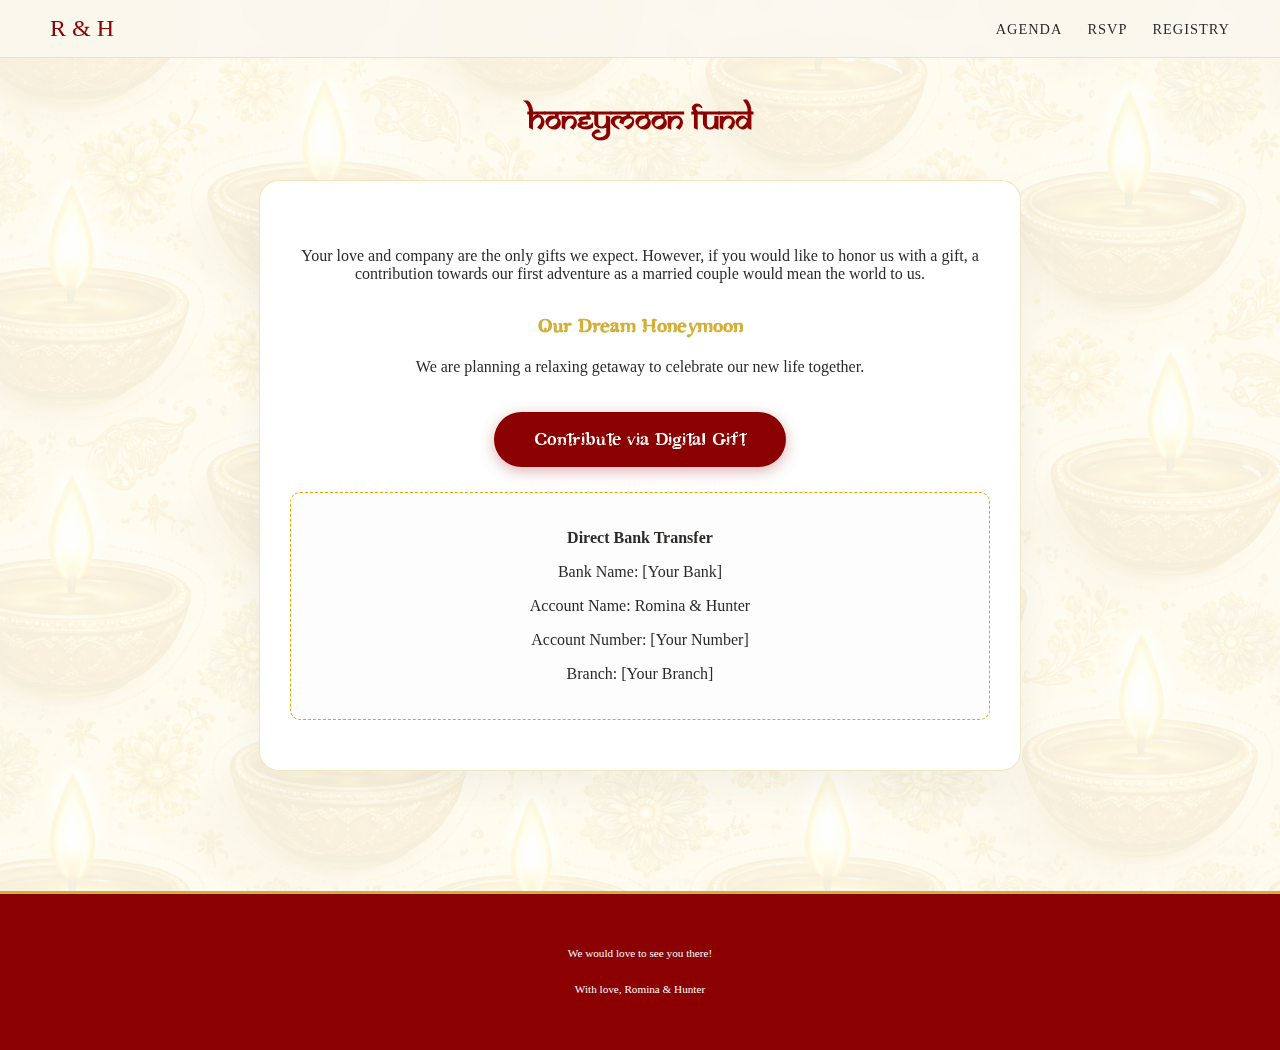
<file: html/registry.html>
<!DOCTYPE html>
<html lang="en">

<head>
    <meta charset="UTF-8">
    <meta name="viewport" content="width=device-width, initial-scale=1.0">

    <title>Registry | Romina & Hunter</title>

    <link href="https://unpkg.com/aos@2.3.1/dist/aos.css" rel="stylesheet">
    <link rel="stylesheet" href="../css/homepage.css">
</head>

<body class="registry-page">
    <nav class="navbar">
        <div class="nav-logo"><a href="../home.html" style="text-decoration:none; color:var(--desi-red);">R & H</a>
        </div>
        <ul class="nav-links">
            <li><a href="../home.html#agenda">Agenda</a></li>
            <li><a href="../home.html#rsvp">RSVP</a></li>
            <li><a href="registry.html">Registry</a></li>
        </ul>
    </nav>

    <section class="section">
        <h1 data-aos="fade-down">Honeymoon Fund</h1>
        <div class="registry-card" data-aos="zoom-in">
            <!-- <div class="registry-icon">✈️</div> -->
            <p>Your love and company are the only gifts we expect. However, if you would like to honor us with a
                gift, a
                contribution towards our first adventure as a married couple would mean the world to us.</p>

            <div class="fund-container">
                <h3>Our Dream Honeymoon</h3>
                <p>We are planning a relaxing getaway to celebrate our new life together.</p>

                <a href="YOUR_LINK_HERE" class="rsvp-button-link">Contribute via Digital Gift</a>

                <div class="bank-details">
                    <p><strong>Direct Bank Transfer</strong></p>
                    <p>Bank Name: [Your Bank]</p>
                    <p>Account Name: Romina & Hunter</p>
                    <p>Account Number: [Your Number]</p>
                    <p>Branch: [Your Branch]</p>
                </div>
            </div>
            <!-- <p style="margin-top:30px; font-style: italic; font-size: 0.8rem;">
                * We kindly request no box gifts as we will be traveling.
            </p> -->
        </div>
    </section>

    <footer class="wedding-footer">
        <p class="footer-text">
            We would love to see you there!<br><br>
            With love, Romina & Hunter
        </p>
    </footer>
    <script src="https://unpkg.com/aos@2.3.1/dist/aos.js"></script>
    <script>AOS.init();</script>
</body>

</html>
</file>
<file: css/homepage.css>
@font-face {
    font-family: 'Samarkan';
    src: url('../fonts/samarkan.ttf') format('truetype');
    font-weight: normal;
    font-style: normal;
}

@font-face {
    font-family: 'Theganesha';
    src: url('../fonts/Theganesha-V5OB.ttf') format('truetype');
    font-weight: normal;
    font-style: normal;
}

:root {
    --desi-red: #8B0000;
    --marigold: #e8a500;
    --cream: #f9f7ee;
    --gold: #D4AF37;
    --text: #2c2a28;
    --text-muted: #666;
    --border: #e0ddd6;
    --desi-red-soft: rgba(139, 0, 0, 0.08);
    --gold-soft: rgba(212, 175, 55, 0.3);
    --cream-nav: rgba(249, 247, 238, 0.9);
    --surface: #fdfdfd;
    --desi-red-shadow: rgba(139, 0, 0, 0.3);
    --marigold-glow: rgba(232, 165, 0, 0.4);
}

html {
    scroll-behavior: smooth;
}

body {
    margin: 0;
    font-family: 'Cormorant Garamond', Georgia, serif;
    background-color: var(--cream);
    color: var(--text);
    overflow-x: hidden;
}

h1 {
    font-family: 'Samarkan', serif;
    color: var(--desi-red);
}

h2 {
    font-family: 'Theganesha', serif;
    color: var(--desi-red);
}

/* Hero Section */
.hero {
    height: 100vh;
    width: 100%;
    background: url('../images/arc3.png') no-repeat center center;
    background-size: contain;

    /* This ensures the content stays in the dead center of the screen */
    display: flex;
    flex-direction: column;
    justify-content: center;
    align-items: center;

    background-color: var(--cream);
    position: relative;
    overflow: hidden;
}

.hero-overlay {
    text-align: center;
    /* Remove any large top margins that might be pushing it down/up */
    margin-top: 15%;
    /* This ensures the names and countdown stay tight together */
    display: flex;
    flex-direction: column;
    align-items: center;
    justify-content: center;
    padding-top: -10%;
}

.hero h1 {
    /* 'Kalam' for an Indian-handwritten look, or 'Pinyon Script' for royal calligraphy */
    font-family: 'Samarkan', serif;
    font-size: clamp(2.5rem, 10vw, 6rem);

    /* Elegant Gold Gradient Effect */
    background: linear-gradient(to bottom, var(--gold) 0%, #F4E07D 50%, #B8860B 100%);
    -webkit-background-clip: text;
    -webkit-text-fill-color: transparent;

    margin: 0;
    filter: drop-shadow(2px 2px 4px rgba(0, 0, 0, 0.3));
    padding-bottom: 10px;
    padding-top: 50px;
}

.hero-date {
    /* font-family: "Lavishly Yours", cursive; */
    font-family: 'Samarkan', sans-serif;
    font-size: 2rem;
    letter-spacing: 4px;
    color: var(--desi-red);
    font-weight: 500;
    margin-top: 2px;
}

.hero-name {
    font-family: 'Theganesha', sans-serif;
    font-size: 2rem;
    letter-spacing: 4px;
    color: var(--desi-red);
    font-weight: 500;
    margin-bottom: 2px;
}

/* Mobile Tweak */
@media (max-width: 1600px) {
    .hero {
        /* height: 100%;
        width: 100%; */
        /* margin-top: 10%; */
        background: url('../images/mobile-bg.png') no-repeat center center;
        background-size: cover;
        background-blend-mode: overlay;

        /* This ensures the content stays in the dead center of the screen */
        display: flex;
        flex-direction: column;
        justify-content: center;
        align-items: center;

        background-color: var(--cream);
        position: relative;
        overflow: visible;
    }

    .hero-overlay {
        text-align: center;
        /* Remove any large top margins that might be pushing it down/up */
        margin-top: 15%;
        /* This ensures the names and countdown stay tight together */
        display: flex;
        flex-direction: column;
        align-items: center;
        justify-content: center;
        /* padding-top: -10%; */
    }

    .hero h1 {
        /* 'Kalam' for an Indian-handwritten look, or 'Pinyon Script' for royal calligraphy */
        font-family: 'Samarkan', serif;
        font-size: clamp(2.5rem, 10vw, 6rem);

        /* Elegant Gold Gradient Effect */
        background: linear-gradient(to bottom, var(--gold) 0%, #F4E07D 50%, #B8860B 100%);
        -webkit-background-clip: text;
        -webkit-text-fill-color: transparent;

        margin-top: 50px;
        filter: drop-shadow(2px 2px 4px rgba(0, 0, 0, 0.3));
        padding-bottom: 10px;
        padding-top: 50px;
    }

    .hero-date {
        /* font-family: "Lavishly Yours", cursive; */
        font-family: 'Samarkan', sans-serif;
        font-size: 2rem;
        letter-spacing: 4px;
        color: var(--desi-red);
        font-weight: 500;
        margin-top: 2px;
    }

    .hero-name {
        font-family: 'Theganesha', sans-serif;
        font-size: 2rem;
        letter-spacing: 4px;
        color: var(--desi-red);
        font-weight: 500;
        margin-bottom: 2px;
    }
}

/* Agenda Section */
.section {
    padding: 80px 20px;
    text-align: center;
    max-width: 900px;
    margin: auto;
}

.agenda-item {
    display: flex;
    justify-content: space-between;
    align-items: center;
    padding: 20px;
    border-bottom: 1px solid var(--marigold);
    margin-bottom: 10px;
}

.rsvp-button-link {
    display: inline-block;
    background-color: var(--desi-red);
    color: white !important;
    /* Ensure text is white */
    padding: 15px 40px;
    border-radius: 30px;
    font-size: 1.1rem;
    text-decoration: none;
    /* Removes the underline */
    font-weight: 500;
    transition: 0.3s;
    margin-top: 20px;
    box-shadow: 0 4px 15px var(--desi-red-shadow);
    font-family: 'Theganesha', serif;
}

.rsvp-button-link:hover {
    background-color: var(--marigold);
    transform: translateY(-3px);
    box-shadow: 0 6px 20px var(--marigold-glow);
}

input,
select,
textarea {
    width: 100%;
    padding: 12px;
    margin: 10px 0;
    border: 1px solid var(--border);
    border-radius: 5px;
}

button {
    background-color: var(--desi-red);
    color: white;
    padding: 15px 40px;
    border: none;
    border-radius: 30px;
    font-size: 1.1rem;
    cursor: pointer;
    transition: 0.3s;
}

button:hover {
    background-color: var(--marigold);
    transform: scale(1.05);
}

.mandala {
    width: 80px;
    margin: 10px;
    display: block;
    filter: drop-shadow(0 0 10px rgba(212, 175, 55, 0.5));
    animation: pulse 4s infinite ease-in-out;
}

@keyframes pulse {
    0% {
        transform: scale(1);
        opacity: 0.8;
    }

    50% {
        transform: scale(1.05);
        opacity: 1;
    }

    100% {
        transform: scale(1);
        opacity: 0.8;
    }
}

#countdown {
    display: flex;
    justify-content: center;
    gap: 15px;
    margin-top: 30px;
}

.time-box {
    background: rgba(255, 255, 255, 0.9);
    /* Slight transparency */
    padding: 15px;
    border-radius: 12px;
    min-width: 75px;
    box-shadow: 0 8px 20px rgba(0, 0, 0, 0.1);
    border-bottom: 4px solid var(--marigold);
    /* Desi accent */
    text-align: center;
}

.time-box span {
    display: block;
    font-size: 2rem;
    font-weight: 700;
    color: var(--desi-red);
    line-height: 1;
}

.time-box small {
    font-size: 0.75rem;
    text-transform: uppercase;
    color: var(--text-muted);
    letter-spacing: 1px;
    margin-top: 5px;
    display: block;
}

@keyframes countdownTick {
    0% { transform: scale(1); }
    50% { transform: scale(1.1); }
    100% { transform: scale(1); }
}

.time-box.countdown-tick {
    animation: countdownTick 0.2s ease-out;
}

@media (max-width: 1600px) {
    #countdown {
        display: flex;
        justify-content: center;
        gap: 10px;
        /* margin-top: 30px; */
    }

    .time-box {
        background: rgba(255, 255, 255, 0.9);
        /* Slight transparency */
        /* padding: 15px; */
        border-radius: 12px;
        min-width: 50px;
        box-shadow: 0 8px 20px rgba(0, 0, 0, 0.1);
        border-bottom: 4px solid var(--marigold);
        /* Desi accent */
        text-align: center;
    }

    .time-box span {
        display: block;
        font-size: 1rem;
        font-weight: 700;
        color: var(--desi-red);
        line-height: 1;
    }

    .time-box small {
        font-size: 0.75rem;
        text-transform: uppercase;
        color: var(--text-muted);
        letter-spacing: 1px;
        margin-top: 2px;
        display: block;
    }
}

@keyframes rotate {
    from {
        transform: rotate(0deg);
    }

    to {
        transform: rotate(360deg);
    }
}

@keyframes navbarSlideIn {
    from {
        transform: translateY(-100%);
    }
    to {
        transform: translateY(0);
    }
}

.navbar {
    position: fixed;
    top: 0;
    width: 100%;
    display: flex;
    justify-content: space-between;
    align-items: center;
    padding: 15px 50px;
    background: var(--cream-nav);
    backdrop-filter: blur(10px);
    z-index: 1000;
    box-sizing: border-box;
    border-bottom: 1px solid var(--gold-soft);
    animation: navbarSlideIn 0.5s ease-out forwards;
}

.nav-logo {
    /* font-family: 'Samarkan', serif; */
    font-size: 1.5rem;
    color: var(--desi-red);
}

.nav-links {
    list-style: none;
    display: flex;
    gap: 25px;
    margin: 0;
}

.nav-links a {
    text-decoration: none;
    color: var(--text);
    font-size: 0.9rem;
    font-weight: 500;
    text-transform: uppercase;
    letter-spacing: 1px;
    transition: 0.3s;
}

.nav-links a:hover {
    color: var(--gold);
}

/* Mobile fix: Adjust padding for smaller screens */
@media (max-width: 768px) {
    .navbar {
        padding: 15px 20px;
        background: rgba(249, 247, 238, 0.85);
        backdrop-filter: blur(10px);
        border-bottom: 1px solid var(--gold-soft);
    }

    .nav-links {
        gap: 15px;
    }
}

.venue-container {
    background: white;
    padding: 40px;
    border-radius: 15px;
    box-shadow: 0 10px 30px rgba(0, 0, 0, 0.05);
    max-width: 600px;
    margin: 0 auto;
    border: 1px solid var(--gold);
}

.venue-btn {
    display: inline-block;
    margin-top: 20px;
    padding: 12px 25px;
    background: var(--text);
    color: white !important;
    text-decoration: none;
    border-radius: 5px;
    transition: 0.3s;
}

.venue-btn:hover {
    background: var(--gold);
}

.registry-page {
    background-image: url('../images/mobile-bg.png');
    background-size: cover;
    background-attachment: fixed;
    background-blend-mode: overlay;
    min-height: 100vh;
    display: flex;
    flex-direction: column;
}

.registry-page > section {
    flex: 1;
}

.registry-card {
    background: white;
    padding: 50px 30px;
    border-radius: 20px;
    box-shadow: 0 15px 40px rgba(0, 0, 0, 0.05);
    max-width: 700px;
    margin: 40px auto;
    border: 1px solid var(--gold-soft);
    text-align: center;
}

.registry-icon {
    font-size: 4rem;
    margin-bottom: 20px;
}

.fund-container h3 {
    font-family: 'Theganesha', serif;
    color: var(--gold);
    margin-top: 30px;
}

.bank-details {
    background: var(--surface);
    padding: 20px;
    border-radius: 10px;
    margin-top: 25px;
    border: 1px dashed var(--marigold);
}

.calendar-wrapper {
    margin-top: 20px;
    text-align: center;
}

.calendar-btn {
    display: inline-block;
    padding: 10px 20px;
    background-color: transparent;
    color: var(--desi-red);
    border: 1px solid var(--marigold);
    border-radius: 20px;
    text-decoration: none;
    font-size: 0.9rem;
    font-family: 'Theganesha', serif;
    transition: 0.3s;
}

.calendar-btn:hover {
    background-color: var(--marigold);
    color: white;
}

.wedding-footer {
    padding: 40px 20px;
    text-align: center;
    background: var(--desi-red);
    color: white;
    width: 100%;
    box-sizing: border-box;
    bottom: 0;
    border-top: 3px solid var(--gold);
}

.footer-text {
    font-size: 1.1rem;
    line-height: 1.6;
    /* margin: 0; */
}

@media (max-width: 1600px) {
    .wedding-footer {
        text-align: center;
        background: var(--desi-red);
        color: white;
        width: 100%;
        box-sizing: border-box;
        bottom: 0;
    }

    .footer-text {
        font-size: 0.7rem;
        line-height: 1.6;
        /* margin: 0; */
    }
}
</file>
